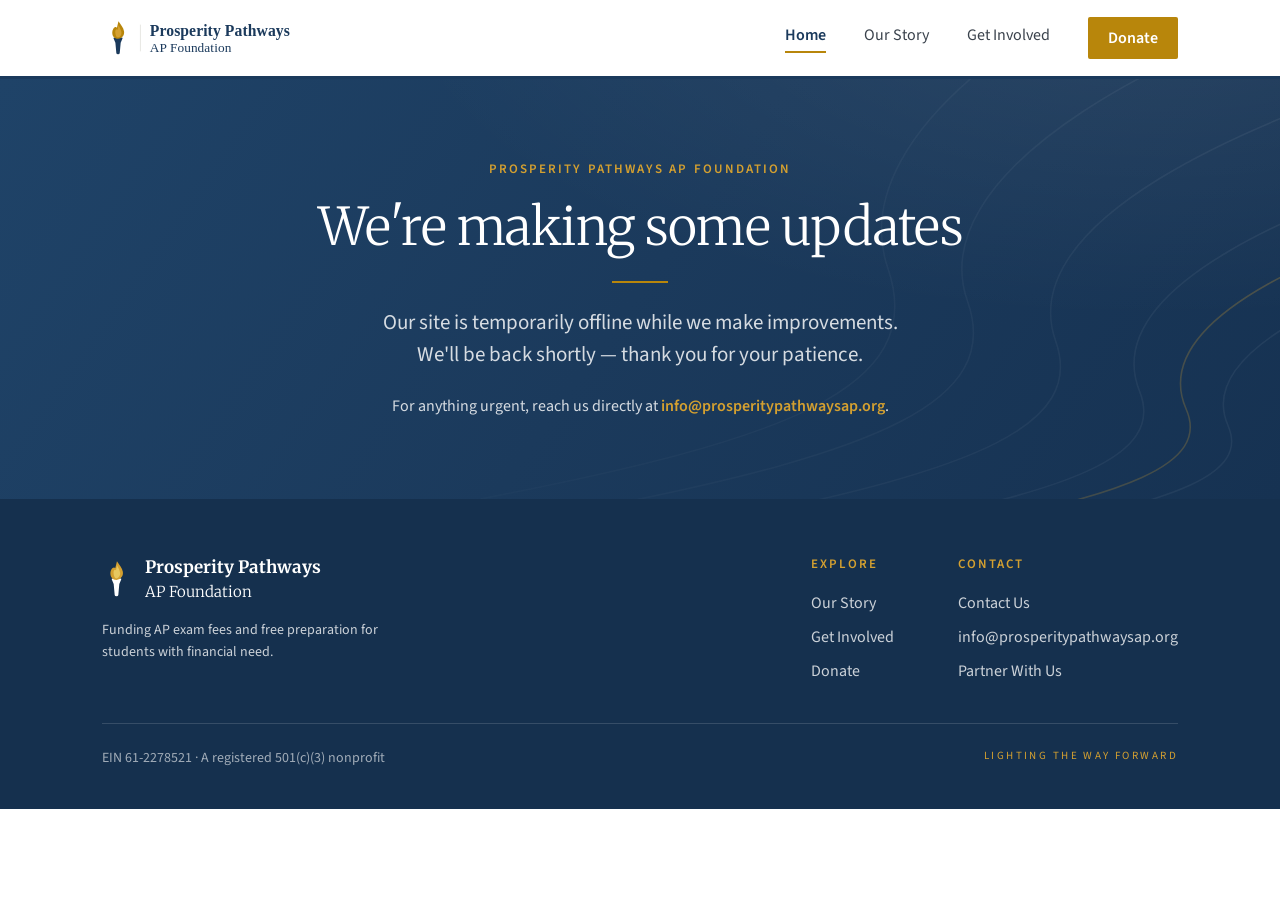
<file: maintenance.html>
<!DOCTYPE html>
<html lang="en">
<head>
  <meta charset="utf-8">
  <meta name="viewport" content="width=device-width, initial-scale=1">
  <meta name="format-detection" content="telephone=no, date=no, address=no, email=no">
  <title>Prosperity Pathways AP Foundation</title>
  <meta name="description" content="A student-founded 501(c)(3) that fully funds AP exam fees and free preparation for high school students with financial need.">
  <link rel="icon" href="assets/app-icon.svg">
  <link rel="stylesheet" href="site.css">
  <script
    async
    src="https://widgets.givebutter.com/latest.umd.cjs?acct=ISYo7zKFJofUxzoT&p=other"
  ></script>
</head>
<body>
  <header class="nav">
    <div class="container nav-inner">
      <a class="nav-logo" href="index.html"><img src="assets/logo-horizontal.svg" alt="Prosperity Pathways AP Foundation"></a>
      <button class="nav-toggle" aria-label="Open menu" aria-expanded="false">
        <span></span><span></span><span></span>
      </button>
      <nav class="nav-links">
        <a href="index.html" class="active">Home</a>
        <a href="our-story.html">Our Story</a>
        <a href="get-involved.html">Get Involved</a>
        <a href="donate.html" class="cta">Donate</a>
      </nav>
    </div>
  </header>

  <section class="hero" style="min-height:420px;">
    <svg class="hero-contours" viewBox="0 0 1600 400" preserveAspectRatio="xMidYMid slice" aria-hidden="true">
      <defs>
        <linearGradient id="hbFade" x1="0" y1="0" x2="1" y2="0">
          <stop offset="0" stop-color="#fff" stop-opacity="0"></stop>
          <stop offset="0.42" stop-color="#fff" stop-opacity="0.25"></stop>
          <stop offset="1" stop-color="#fff" stop-opacity="1"></stop>
        </linearGradient>
        <mask id="hbMask">
          <rect width="1600" height="400" fill="url(#hbFade)"></rect>
        </mask>
      </defs>
      <g mask="url(#hbMask)" fill="none" stroke="#fff" stroke-opacity="0.07" stroke-width="1.5">
        <path d="M1720,-60 C1320,40 1160,150 1196,250 C1224,330 1120,372 880,420"/>
        <path d="M1740,30 C1380,120 1240,210 1276,298 C1300,360 1210,392 1010,430"/>
        <path d="M1760,120 C1452,190 1330,262 1360,330 C1380,376 1314,400 1160,432"/>
        <path d="M1780,210 C1528,256 1424,312 1448,366 C1462,398 1418,414 1316,436"/>
        <path d="M1700,-150 C1252,-40 1072,100 1112,212 C1146,308 1024,356 760,408"/>
        <path d="M1680,-240 C1188,-120 992,52 1036,180 C1076,296 936,344 648,400"/>
      </g>
      <path mask="url(#hbMask)" d="M1760,75 C1416,155 1286,236 1320,314 C1344,368 1262,396 1086,430"
            fill="none" stroke="#D4A030" stroke-opacity="0.32" stroke-width="1.5"/>
    </svg>
    <div class="container hero-inner" style="text-align:center;display:flex;flex-direction:column;align-items:center;">
      <div class="eyebrow">Prosperity Pathways AP Foundation</div>
      <h1 style="max-width:700px;">We're making some updates</h1>
      <div class="rule"></div>
      <p style="max-width:560px;">Our site is temporarily offline while we make improvements. We'll be back shortly &mdash; thank you for your patience.</p>
      <p style="margin-top:24px;font-size:16px;">For anything urgent, reach us directly at <a href="mailto:info@prosperitypathwaysap.org" style="color:var(--gold-400);font-weight:600;">info@prosperitypathwaysap.org</a>.</p>
    </div>
  </section>



  <footer class="footer">
    <div class="container footer-inner">
      <div class="footer-top">
        <div class="footer-brand">
          <div class="row">
            <img src="assets/icon-torch-white.svg" alt="">
            <div class="nm">Prosperity Pathways<span>AP Foundation</span></div>
          </div>
          <p>Funding AP exam fees and free preparation for students with financial need.</p>
        </div>
        <div class="footer-cols">
          <div>
            <h4>Explore</h4>
            <ul>
              <li><a href="our-story.html">Our Story</a></li>
              <li><a href="get-involved.html">Get Involved</a></li>
              <li><a href="donate.html">Donate</a></li>
            </ul>
          </div>
          <div>
            <h4>Contact</h4>
            <ul>
              <li><a href="contact.html">Contact Us</a></li>
              <li><a href="mailto:info@prosperitypathwaysap.org">info@prosperitypathwaysap.org</a></li>
              <li><a href="partner-with-us.html">Partner With Us</a></li>
            </ul>
          </div>
        </div>
      </div>
      <div class="footer-bot">
        <span class="ein">EIN 61-2278521 &middot; A registered 501(c)(3) nonprofit</span>
        <span class="tag">Lighting the way forward</span>
      </div>
    </div>
  </footer>

  <script>
    (function(){
      var tabs = document.querySelectorAll('.tab');
      var jumps = document.querySelectorAll('[data-jump]');
      function show(id){
        tabs.forEach(function(t){ t.classList.toggle('active', t.dataset.tab === id); });
        document.querySelectorAll('.tabpanel').forEach(function(p){ p.hidden = p.dataset.panel !== id; });
        jumps.forEach(function(j){ j.classList.toggle('active', j.dataset.jump === id); });
      }
      tabs.forEach(function(t){ t.addEventListener('click', function(){ show(t.dataset.tab); }); });
      jumps.forEach(function(j){ j.addEventListener('click', function(e){ e.preventDefault(); show(j.dataset.jump); }); });
    })();
  </script>
  <script>
    (function(){
      var toggle = document.querySelector(".nav-toggle");
      var links = document.querySelector(".nav-links");
      if (toggle && links) {
        toggle.addEventListener("click", function(){
          var isOpen = links.classList.toggle("open");
          toggle.classList.toggle("open", isOpen);
          toggle.setAttribute("aria-expanded", isOpen);
        });
      }
    })();
  </script>
  <script>
    (function(){
      var sideToggle = document.querySelector(".side-h-toggle");
      var sideWrap = document.querySelector(".side-list-wrap");
      if (sideToggle && sideWrap) {
        sideToggle.addEventListener("click", function(){
          var isOpen = sideWrap.classList.toggle("open");
          sideToggle.setAttribute("aria-expanded", isOpen);
        });
      }
    })();
  </script>
</body>
</html>
</file>
<file: site.css>
/* Prosperity Pathways AP Foundation — standalone website stylesheet.
   Self-contained: design tokens + component styles, no build step. */

@import url('https://fonts.googleapis.com/css2?family=Merriweather:wght@300;400;700&family=Source+Sans+3:wght@400;500;600;700&display=swap');

:root {
  --navy-900:#15304E; --navy-800:#1B3A5C; --navy-700:#244B71;
  --navy-100:#E7ECF1; --navy-050:#F3F6F8;
  --gold-700:#9A7109; --gold-600:#B8860B; --gold-400:#D4A030; --gold-100:#F6EDD6;
  --ink-900:#1A1F26; --ink-700:#3A424C; --ink-500:#5C6671; --ink-400:#8A929C;
  --line-300:#D9DCE0; --line-200:#E8E8E4; --paper-100:#F9F9F6; --white:#FFFFFF;

  --font-serif:'Merriweather',Georgia,'Times New Roman',serif;
  --font-sans:'Source Sans 3',-apple-system,BlinkMacSystemFont,'Segoe UI',sans-serif;

  --container:1140px; --col-gap:64px; --sidebar:260px; --nav-h:76px;
  --ease:cubic-bezier(.4,0,.2,1);
}

/* ---- Base ---- */
*{box-sizing:border-box}
html{scroll-behavior:smooth}
body{margin:0;background:var(--white);color:var(--ink-700);
  font-family:var(--font-sans);font-size:16px;line-height:1.5;-webkit-font-smoothing:antialiased}
a{color:var(--navy-800);text-decoration:none}
img{display:block}
.container{max-width:var(--container);margin:0 auto;padding:0 32px}
.eyebrow{font-size:13px;font-weight:600;letter-spacing:.16em;text-transform:uppercase;color:var(--gold-700)}

/* ---- Nav ---- */
.nav{position:sticky;top:0;z-index:50;background:var(--white);
  border-bottom:3px solid var(--navy-800);box-shadow:0 1px 0 rgba(27,58,92,.06)}
.nav-inner{height:var(--nav-h);display:flex;align-items:center;justify-content:space-between}
.nav-logo img{height:44px}
.nav-links{display:flex;align-items:center;gap:38px}
.nav-links a{font-size:16px;font-weight:400;color:var(--ink-700);
  padding-bottom:4px;border-bottom:2px solid transparent;transition:color .12s var(--ease)}
.nav-links a:hover{color:var(--navy-800)}
.nav-links a.active{font-weight:600;color:var(--navy-800);border-bottom-color:var(--gold-600)}
.nav-links a.cta{color:var(--white);background:var(--gold-600);font-weight:600;
  padding:9px 20px;border-radius:2px;border:0;transition:background .12s var(--ease)}
.nav-links a.cta:hover{background:var(--gold-700)}

/* ---- Hero ---- */
.hero{
  position:relative;
  overflow:hidden;
  background:
    radial-gradient(110% 150% at 90% -25%, rgba(255,255,255,0.08), rgba(255,255,255,0) 55%),
    linear-gradient(125deg, #1F4368 0%, #1B3A5C 50%, #163252 100%);
  color:var(--white);min-height:280px;display:flex;align-items:center;text-align:left
}
.hero-contours{position:absolute;inset:0;width:100%;height:100%;pointer-events:none}
.hero-inner{position:relative;z-index:1;padding-top:56px;padding-bottom:56px;width:100%}
.hero .eyebrow{color:var(--gold-400);margin-bottom:18px}
.hero h1{font-family:var(--font-serif);font-weight:300;font-size:52px;line-height:1.15;
  letter-spacing:-.01em;margin:0;max-width:880px}
.hero .rule{width:56px;height:2px;background:var(--gold-600);margin:24px 0 0}
.hero p{font-size:21px;line-height:1.5;color:rgba(255,255,255,.82);margin:24px 0 0;max-width:720px}

/* ---- Breadcrumb ---- */
.crumbs{border-bottom:1px solid var(--line-200);background:var(--white)}
.crumbs-inner{padding-top:16px;padding-bottom:16px;font-size:14px;color:var(--ink-500);display:flex;align-items:center;gap:8px;flex-wrap:wrap}
.crumbs a{color:var(--navy-800);font-weight:600}
.crumbs .sep{color:var(--gold-600)}

/* ---- Two-column layout ---- */
.layout{display:grid;grid-template-columns:1fr var(--sidebar);gap:var(--col-gap);
  align-items:start;padding-top:56px;padding-bottom:88px}
main{min-width:0}
aside{position:sticky;top:calc(var(--nav-h) + 24px)}

/* ---- Sidebar nav ---- */
.side-h{font-size:13px;font-weight:600;letter-spacing:.16em;text-transform:uppercase;
  color:var(--gold-700);padding-bottom:12px;border-bottom:2px solid var(--navy-800);margin:0}
.side-list{list-style:none;margin:0;padding:0}
.side-list li{border-bottom:1px solid var(--line-200)}
.side-list a{display:block;font-size:16px;color:var(--ink-700);padding:11px 14px;
  border-left:3px solid transparent;transition:background .12s var(--ease),color .12s var(--ease)}
.side-list a:hover{background:var(--paper-100);color:var(--navy-800)}
.side-list a.active{font-weight:600;color:var(--navy-800);border-left-color:var(--gold-600);background:var(--navy-050)}
.side-help{margin-top:32px;padding:22px 20px;background:var(--navy-050);border:1px solid var(--line-200)}
.side-help h3{font-family:var(--font-serif);font-weight:700;font-size:17px;color:var(--navy-800);margin:0 0 8px}
.side-help p{font-size:14px;line-height:1.6;color:var(--ink-700);margin:0 0 16px}

/* ---- Section heading ---- */
.sec-head{margin-bottom:24px}
.sec-head .eyebrow{display:block;margin-bottom:12px}
.sec-head h2{font-family:var(--font-serif);font-weight:700;font-size:30px;line-height:1.3;color:var(--navy-800);margin:0}
.sec-head h2.light{font-weight:300;font-size:40px}

/* ---- Prose ---- */
.prose{font-size:18px;line-height:1.7;color:var(--ink-700);max-width:660px}
.prose p{margin:0 0 18px}
.prose p:last-child{margin-bottom:0}
.lead{font-size:21px;line-height:1.5;color:var(--ink-900);max-width:640px;margin:0 0 24px}

/* ---- Buttons ---- */
.btn{display:inline-flex;align-items:center;justify-content:center;gap:10px;
  font-family:var(--font-sans);font-weight:600;font-size:16px;line-height:1.1;letter-spacing:.01em;
  padding:11px 24px;border-radius:2px;border:1px solid transparent;cursor:pointer;
  transition:background .12s var(--ease),color .12s var(--ease),border-color .12s var(--ease)}
.btn-lg{padding:15px 34px;font-size:18px}
.btn-sm{padding:7px 16px;font-size:14px}
.btn-primary{background:var(--navy-800);color:var(--white);border-color:var(--navy-800)}
.btn-primary:hover{background:var(--navy-700);border-color:var(--navy-700)}
.btn-secondary{background:transparent;color:var(--navy-800);border-color:var(--navy-800)}
.btn-secondary:hover{background:var(--navy-800);color:var(--white)}
.btn-donate{background:var(--gold-600);color:var(--white);border-color:var(--gold-600)}
.btn-donate:hover{background:var(--gold-700);border-color:var(--gold-700)}
.btn-row{display:flex;gap:14px;flex-wrap:wrap}

/* ---- Divider ---- */
.hr{border:0;height:0;border-top:1px solid var(--line-200);margin:48px 0}
.hr-gold{border:0;height:0;border-top:2px solid var(--gold-600);width:56px;margin:0}

/* ---- Tabs (home) ---- */
.tabs{margin-top:48px}
.tabbar{display:flex;gap:36px;border-bottom:1px solid var(--line-300)}
.tab{appearance:none;background:none;border:0;cursor:pointer;font-family:var(--font-serif);
  font-size:19px;font-weight:300;color:var(--ink-500);padding:0 0 16px;margin-bottom:-1px;
  border-bottom:2px solid transparent;transition:color .12s var(--ease)}
.tab:hover{color:var(--navy-800)}
.tab.active{font-weight:700;color:var(--navy-800);border-bottom-color:var(--gold-600)}
.tabpanel{padding-top:32px}
.tabpanel[hidden]{display:none}

/* ---- Contact block ---- */
.contact{margin-top:64px;background:var(--navy-800);color:var(--white);padding:40px}
.contact .eyebrow{color:var(--gold-400);margin-bottom:14px}
.contact h3{font-family:var(--font-serif);font-weight:300;font-size:30px;margin:0 0 14px;max-width:520px}
.contact p{font-size:18px;line-height:1.6;color:rgba(255,255,255,.82);margin:0 0 24px;max-width:520px}
.contact a{color:var(--gold-400)}
.contact a.btn{color:var(--white)}

/* ---- Impact list (donate) ---- */
.impact-label{font-size:14px;font-weight:600;color:var(--ink-500);margin:0 0 14px}
.impact-list{list-style:none;margin:0 0 36px;padding:0;display:flex;flex-direction:column;gap:10px;max-width:480px}
.impact-list li{font-size:16px;line-height:1.5;color:var(--ink-700)}
.impact-list strong{color:var(--navy-800);font-family:var(--font-serif);font-weight:700}
.impact-list li.recommended{background:var(--gold-100);margin:0 -16px;padding:10px 16px;border-radius:4px}
.impact-list .rec-tag{display:inline-block;margin-left:8px;font-size:11px;font-weight:700;letter-spacing:.08em;text-transform:uppercase;color:var(--gold-700);background:var(--white);padding:2px 8px;border-radius:999px;vertical-align:middle}
.donate-action{display:flex;align-items:center;gap:18px;flex-wrap:wrap;margin-bottom:8px}
.donate-widget{margin-bottom:8px;max-width:480px}
.donate-action .note{font-size:14px;color:var(--ink-500)}
.donate-action .note strong{color:var(--navy-800)}
.other-input{font-family:var(--font-sans,inherit);font-size:16px;padding:13px 16px;border:1px solid var(--line-300);
  border-radius:4px;width:160px;color:var(--navy-800)}
.other-input:focus{outline:none;border-color:var(--navy-800)}

/* ---- Impact stats (home) ---- */
.impact-stats{border-top:1px solid var(--line-200);border-bottom:1px solid var(--line-200);
  padding-top:36px;padding-bottom:36px}
.impact-stats .stat-row{display:grid;grid-template-columns:repeat(3,1fr);gap:32px;margin-bottom:22px}
.impact-stats .stat-num{font-family:var(--font-serif);font-weight:700;font-size:44px;line-height:1;color:var(--navy-800)}
.impact-stats .stat-label{font-size:13px;font-weight:600;letter-spacing:.14em;text-transform:uppercase;color:var(--gold-700);margin-top:10px}
.impact-stats .stat-note{font-size:16px;line-height:1.6;color:var(--ink-500);margin:0;max-width:620px}

/* ---- Definition list (contact) ---- */
.dl{margin:0;display:grid;grid-template-columns:140px 1fr;row-gap:12px;font-size:16px}
.dl dt{color:var(--ink-400);font-weight:600}
.dl dd{margin:0}

/* ---- Bio cards ---- */
.bios{display:flex;flex-direction:column;gap:12px;margin-top:8px}
.bio{border:1px solid var(--ink-100,#e8e6df);border-radius:6px;padding:0 20px}
.bio summary{display:flex;gap:20px;align-items:center;padding:16px 0;cursor:pointer;list-style:none}
.bio summary::-webkit-details-marker{display:none}
.bio summary::marker{content:''}
.bio .mono,.bio .avatar{width:76px;height:76px;flex:none;border-radius:2px;background:var(--navy-800);color:var(--white);
  display:flex;align-items:center;justify-content:center;font-family:var(--font-serif);font-weight:300;font-size:26px;overflow:hidden}
.bio .avatar img{width:100%;height:100%;object-fit:cover;display:block}
.bio .avatar .avatar-fallback{width:100%;height:100%;display:none;align-items:center;justify-content:center}
.bio .bio-head{flex:1}
.bio h3{font-family:var(--font-serif);font-weight:700;font-size:17px;color:var(--navy-800);margin:0}
.bio .role{font-size:12px;font-weight:600;letter-spacing:.14em;text-transform:uppercase;color:var(--gold-700);margin:4px 0 0}
.bio .role .tag{display:inline-block;margin-left:8px;padding:2px 8px;border-radius:999px;background:var(--ink-100,#f0efe9);color:var(--ink-500);font-size:11px;letter-spacing:.1em;text-transform:uppercase;font-weight:600;vertical-align:middle}
.bio .chevron{flex:none;font-size:22px;color:var(--ink-400);transition:transform .2s ease}
.bio[open] .chevron{transform:rotate(90deg)}
.bio p{font-size:15px;line-height:1.7;color:var(--ink-700);margin:0 0 14px;max-width:560px}
.bio p:last-of-type{margin-bottom:20px}
.bios + .sec-head,.bios + .bio-group-head{margin-top:48px}
.bio-group-head{font-family:var(--font-serif);font-weight:700;font-size:16px;color:var(--navy-800);margin:0 0 16px}

/* ---- Testimonials ---- */
.testimonials{display:grid;grid-template-columns:repeat(auto-fit,minmax(280px,1fr));gap:24px;margin-bottom:48px}
.testimonial{background:var(--white);border:1px solid var(--line-300);padding:28px}
.testimonial .quote-mark{font-family:var(--font-serif);font-size:48px;line-height:.6;color:var(--gold-600);margin:0 0 8px}
.testimonial .quote-text{font-size:16px;line-height:1.7;color:var(--ink-700);margin:0 0 22px}
.testimonial .t-foot{display:flex;align-items:center;gap:14px}
.testimonial .avatar{width:48px;height:48px;flex:none;border-radius:2px;background:var(--navy-800);color:var(--white);
  display:flex;align-items:center;justify-content:center;font-family:var(--font-serif);font-weight:300;font-size:17px;overflow:hidden}
.testimonial .avatar img{width:100%;height:100%;object-fit:cover;display:block}
.testimonial .avatar .avatar-fallback{width:100%;height:100%;display:none;align-items:center;justify-content:center}
.testimonial .t-name{font-weight:700;color:var(--navy-800);font-size:15px}
.testimonial .t-role{font-size:13px;color:var(--ink-500)}

/* ---- Get Involved sections ---- */
.involve{margin-bottom:48px}
.involve:last-child{margin-bottom:0}
.involve p{max-width:620px;margin:0 0 22px}

/* ---- Footer ---- */
.footer{background:var(--navy-900);color:rgba(255,255,255,.78)}
.footer-inner{padding-top:56px;padding-bottom:40px}
.footer-top{display:flex;justify-content:space-between;gap:48px;flex-wrap:wrap}
.footer-brand{max-width:320px}
.footer-brand .row{display:flex;align-items:center;gap:14px;margin-bottom:16px}
.footer-brand img{height:40px}
.footer-brand .nm{font-family:var(--font-serif);font-weight:700;font-size:17px;color:var(--white)}
.footer-brand .nm span{display:block;font-weight:300;font-size:15px}
.footer-brand p{font-size:14px;line-height:1.6;margin:0}
.footer-cols{display:flex;gap:64px;flex-wrap:wrap}
.footer-cols h4{font-size:13px;font-weight:600;letter-spacing:.16em;text-transform:uppercase;color:var(--gold-400);margin:0 0 16px}
.footer-cols ul{list-style:none;margin:0;padding:0;display:flex;flex-direction:column;gap:10px}
.footer-cols a{color:rgba(255,255,255,.78);transition:color .12s var(--ease)}
.footer-cols a:hover{color:var(--white)}
.footer-seal{display:inline-block}
.footer-seal img{height:92px;width:auto;display:block}
.footer-bot{border-top:1px solid rgba(255,255,255,.14);margin-top:40px;padding-top:24px;
  display:flex;justify-content:space-between;gap:16px;flex-wrap:wrap}
.footer-bot .ein{font-size:14px;color:rgba(255,255,255,.6)}
.footer-bot .tag{font-size:11px;letter-spacing:.22em;text-transform:uppercase;color:var(--gold-400)}
/* ---- Candid seal callout ---- */
.seal-block{display:flex;align-items:center;gap:20px;background:var(--navy-050);
  border:1px solid var(--line-200);padding-top:20px;padding-bottom:20px;
  padding-left:20px;padding-right:20px;margin-bottom:32px;max-width:620px}
.seal-block img{height:96px;width:auto;display:block;flex:none}
.seal-block .seal-text strong{display:block;font-family:var(--font-serif);font-weight:700;
  font-size:15px;color:var(--navy-800);margin-bottom:6px}
.seal-block .seal-text p{font-size:14px;line-height:1.6;color:var(--ink-700);margin:0}

/* ---- Form embed (share your story) ---- */
.form-embed{width:100%;border:1px solid var(--line-300);border-radius:4px;margin:24px 0}

/* ---- Hamburger toggle (hidden on desktop) ---- */
.nav-toggle{display:none;flex-direction:column;justify-content:center;gap:5px;
  width:32px;height:32px;background:none;border:0;cursor:pointer;padding:0}
.nav-toggle span{display:block;width:100%;height:2px;background:var(--navy-800);
  transition:transform .2s var(--ease),opacity .2s var(--ease)}
.nav-toggle.open span:nth-child(1){transform:translateY(7px) rotate(45deg)}
.nav-toggle.open span:nth-child(2){opacity:0}
.nav-toggle.open span:nth-child(3){transform:translateY(-7px) rotate(-45deg)}

/* ---- Sidebar accordion toggle (acts as plain heading on desktop) ---- */
.side-h-toggle{display:flex;align-items:center;justify-content:space-between;width:100%;
  background:none;border:0;cursor:default;text-align:left;font:inherit;
  font-size:13px;font-weight:600;letter-spacing:.16em;text-transform:uppercase;
  color:var(--gold-700);padding-bottom:12px;border-bottom:2px solid var(--navy-800);margin:0}
.side-h-arrow{display:none}

/* ---- Responsive ---- */
@media (max-width:880px){
  .layout{grid-template-columns:1fr;gap:48px}
  aside{position:static}
  .hero h1{font-size:38px}
  .nav-logo img{height:38px}
}

@media (max-width:880px){
  /* Sidebar becomes a real accordion only at narrower widths, where it would otherwise drop below content */
  .side-h-toggle{cursor:pointer}
  .side-h-arrow{display:inline-block;transition:transform .2s var(--ease)}
  .side-h-toggle[aria-expanded="true"] .side-h-arrow{transform:rotate(180deg)}
  .side-list-wrap{max-height:0;overflow:hidden;transition:max-height .25s var(--ease)}
  .side-list-wrap.open{max-height:600px}
}

@media (max-width:768px){
  .nav-toggle{display:flex}
  .nav-links{display:none;position:absolute;top:100%;left:0;right:0;
    flex-direction:column;align-items:stretch;gap:0;background:var(--white);
    border-bottom:3px solid var(--navy-800);box-shadow:0 8px 16px rgba(27,58,92,.12);
    padding:8px 0}
  .nav-links.open{display:flex}
  .nav-links a{padding:14px 32px;border-bottom:1px solid var(--line-200);border-left:0}
  .nav-links a.cta{margin:8px 32px;text-align:center;border-radius:2px}
  .nav{position:relative}
}

@media (max-width:560px){
  .hero h1{font-size:32px}
  body{overflow-x:hidden}
  .impact-stats .stat-row{grid-template-columns:1fr;gap:24px}
  .impact-stats .stat-num{font-size:36px}
  .seal-block{flex-direction:column;align-items:flex-start;gap:14px}
  .footer-seal img{height:80px}
}
</file>
